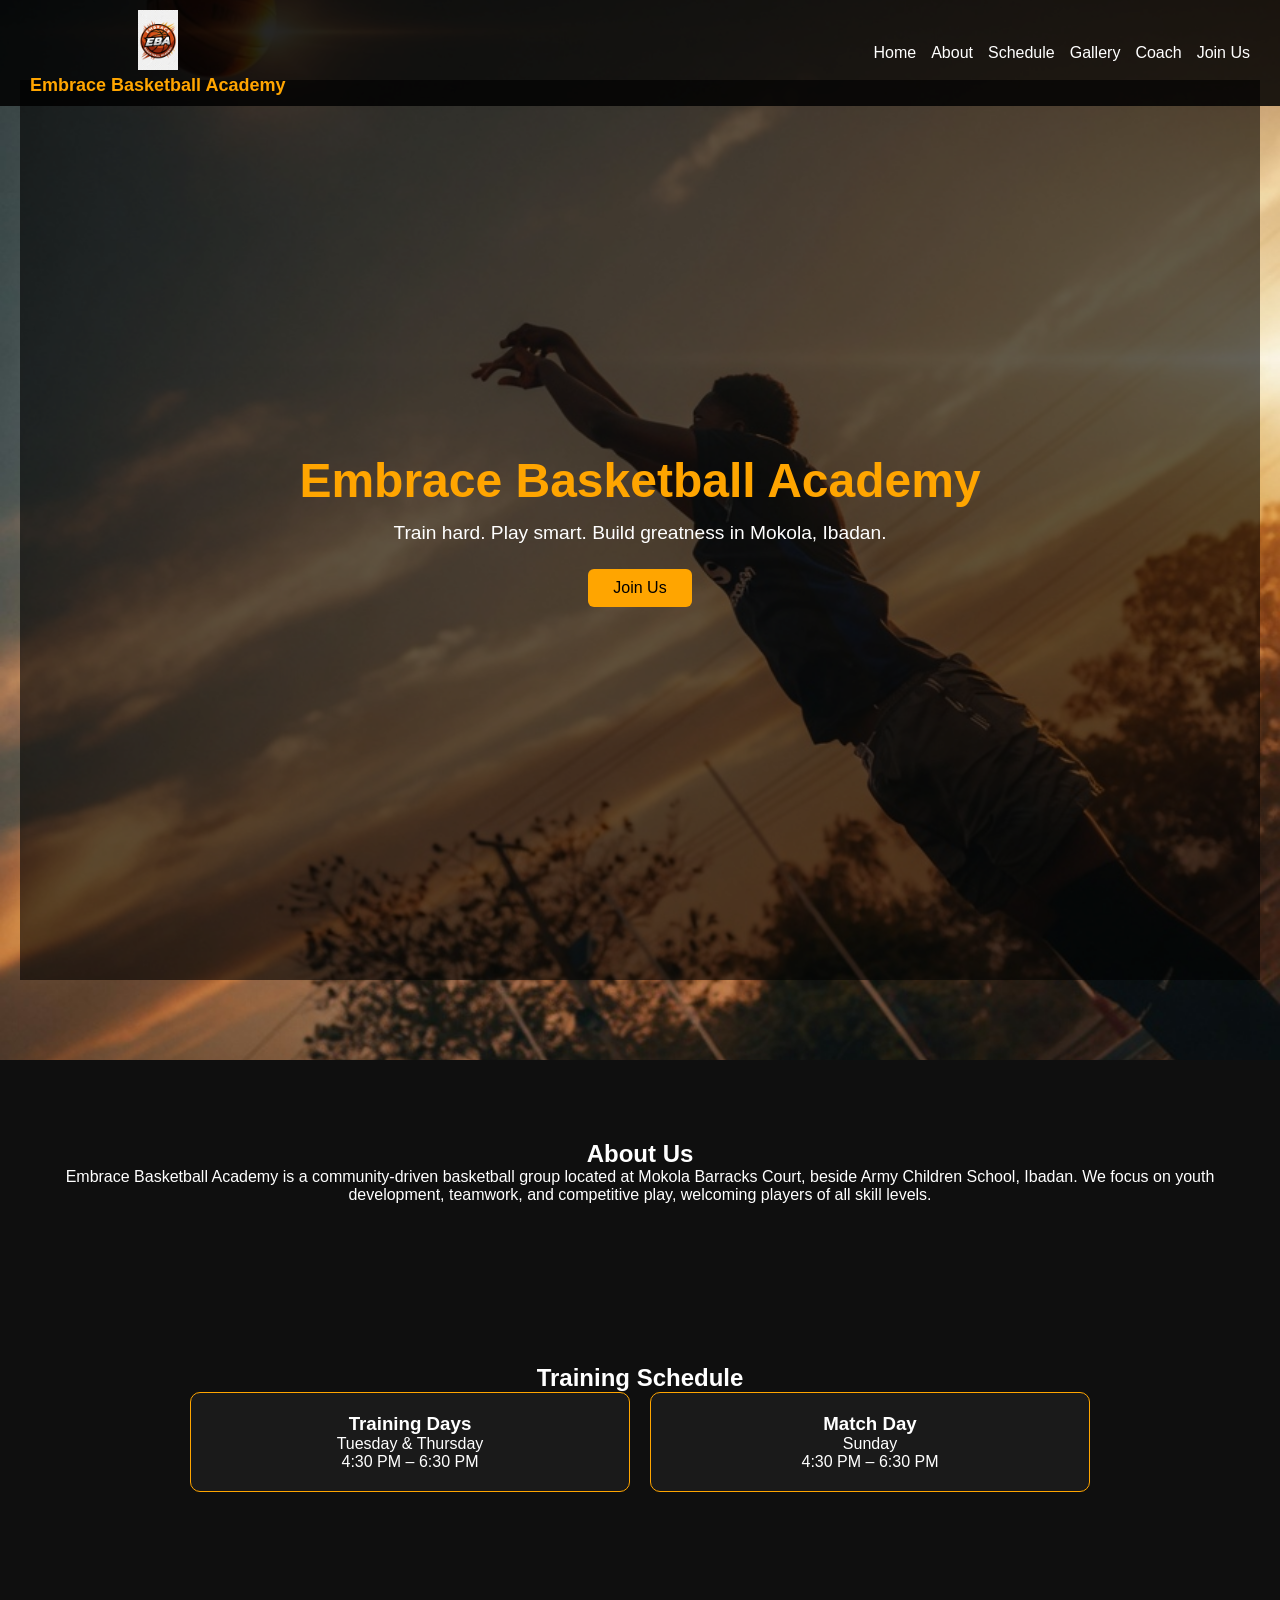
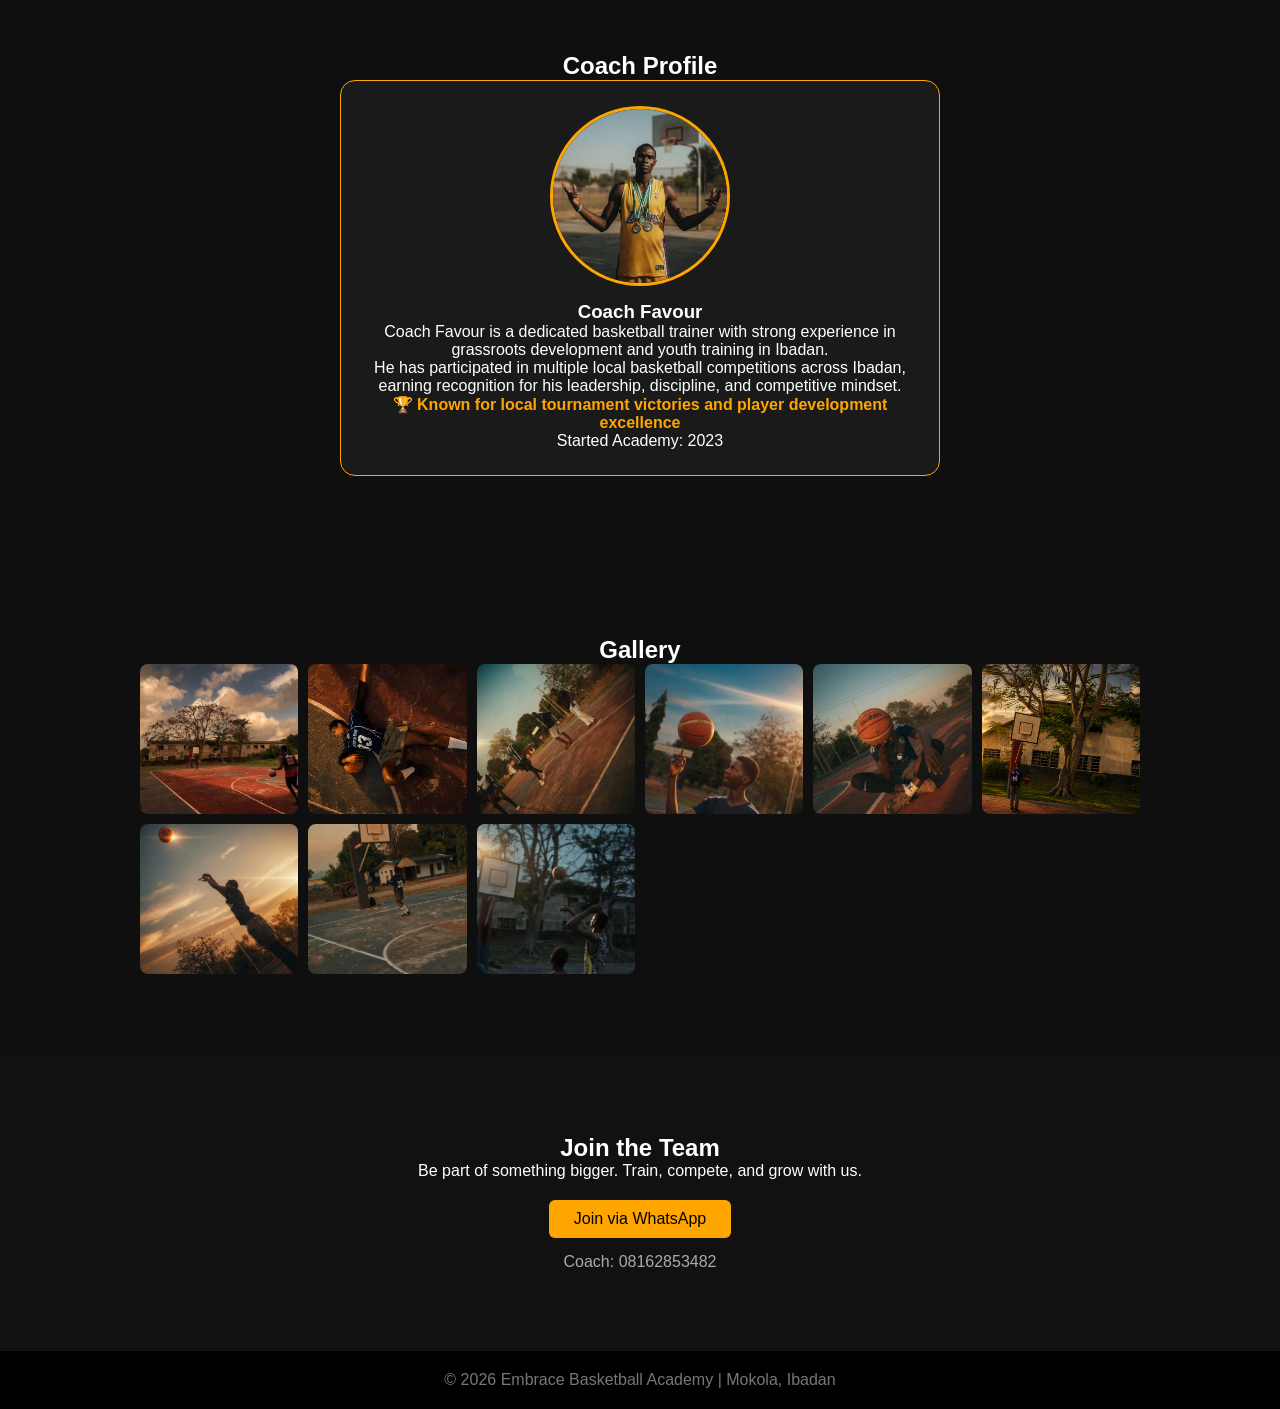
<file: index.html>
<!DOCTYPE html>
<html lang="en">
<head>
    <meta charset="UTF-8">
    <meta name="viewport" content="width=device-width, initial-scale=1.0">
    <title>Embrace Basketball Academy</title>
    <link rel="stylesheet" href="style.css">
</head>

<body>
<header>

    <div class="header-brand">
        <img src="aAbVh.jpg" alt="Academy Logo" class="header-logo">
        <h1>Embrace Basketball Academy</h1>
    </div>

    <div class="menu-toggle" onclick="toggleMenu()">☰</div>

    <nav id="nav">
        <a href="#home">Home</a>
        <a href="#about">About</a>
        <a href="#schedule">Schedule</a>
        <a href="#gallery">Gallery</a>
        <a href="#team">Coach</a>
        <a href="#join">Join Us</a>
    </nav>

</header>
<!-- HERO -->
<section class="hero" id="home">

    <!-- HERO BACKGROUND IMAGE -->
    <img src="2eKJo.jpg" alt="Basketball Player" class="hero-bg">

    <div class="hero-overlay">
        <div class="hero-text">
            <h2>Embrace Basketball Academy</h2>
            <p>Train hard. Play smart. Build greatness in Mokola, Ibadan.</p>
            <a href="#join" class="btn">Join Us</a>
        </div>
    </div>

</section>
<!-- ABOUT -->
<section id="about" class="about">
    <h2>About Us</h2>

    <p>
        Embrace Basketball Academy is a community-driven basketball group located at Mokola Barracks Court,
        beside Army Children School, Ibadan. We focus on youth development, teamwork, and competitive play,
        welcoming players of all skill levels.
    </p>
</section>

<!-- SCHEDULE -->
<section id="schedule">
    <h2>Training Schedule</h2>

    <div class="cards">
        <div class="card">
            <h3>Training Days</h3>
            <p>Tuesday & Thursday</p>
            <p>4:30 PM – 6:30 PM</p>
        </div>

        <div class="card">
            <h3>Match Day</h3>
            <p>Sunday</p>
            <p>4:30 PM – 6:30 PM</p>
        </div>
    </div>
</section>
<!-- COACH -->
<section id="team">

    <h2>Coach Profile</h2>

    <div class="coach-card">

        <img src="WhatsApp Image 2026-05-02 at 3.18.53 PM.jpeg" alt="Coach Favour" class="coach-img" onclick="openLightbox(this)">

        <h3>Coach Favour</h3>

        <p>
            Coach Favour is a dedicated basketball trainer with strong experience in
            grassroots development and youth training in Ibadan.
        </p>

        <p>
            He has participated in multiple local basketball competitions across Ibadan,
            earning recognition for his leadership, discipline, and competitive mindset.
        </p>

        <p class="highlight">
            🏆 Known for local tournament victories and player development excellence
        </p>

        <p>Started Academy: 2023</p>

    </div>

</section>
<!-- GALLERY -->
<section id="gallery">
    <h2>Gallery</h2>

    <div class="gallery-grid">
        <img src="basketball-hero.jpg" onclick="openLightbox(this)">
        <img src="chatgpt.png" onclick="openLightbox(this)">
        <img src="DSsSd.jpg" onclick="openLightbox(this)">
        <img src="XYU0Q.jpg" onclick="openLightbox(this)">
        <img src="CS9LU.jpg" onclick="openLightbox(this)">
        <img src="ChatGPT Image May 2, 2026, 02_27_29 PM.png" onclick="openLightbox(this)">
        <img src="2eKJo.jpg" onclick="openLightbox(this)">
        <img src="9lO7e.jpg" onclick="openLightbox(this)">
        <img src="25fww.jpg" onclick="openLightbox(this)">
    </div>
</section>

<!-- LIGHTBOX (POPUP VIEWER) -->
<div id="lightbox" onclick="closeLightbox()">
    <img id="lightbox-img">
</div>

<!-- JOIN -->
<section id="join" class="join">
    <h2>Join the Team</h2>
    <p>Be part of something bigger. Train, compete, and grow with us.</p>

    <a class="btn" href="https://chat.whatsapp.com/EMqOqo589bwFqwmgW549Kn" target="_blank">
        Join via WhatsApp
    </a>

    <p class="contact">Coach: 08162853482</p>
</section>

<!-- FOOTER -->
<footer>
    <p>© 2026 Embrace Basketball Academy | Mokola, Ibadan</p>
</footer>
<script>
function toggleMenu() {
    document.getElementById("nav").classList.toggle("active");
}

const observer = new IntersectionObserver(entries => {
    entries.forEach(entry => {
        if (entry.isIntersecting) {
            entry.target.classList.add("show");
        }
    });
});

document.querySelectorAll("section").forEach(section => {
    section.classList.add("hidden");
    observer.observe(section);
});

function openLightbox(img) {
    const lightbox = document.getElementById("lightbox");
    const lightboxImg = document.getElementById("lightbox-img");

    lightbox.style.display = "flex";
    lightboxImg.src = img.src;
}

function closeLightbox() {
    document.getElementById("lightbox").style.display = "none";
}
</script>
</body>
</html>
</file>
<file: style.css>
/* =========================
   RESET
========================= */
* {
    margin: 0;
    padding: 0;
    box-sizing: border-box;
    font-family: Arial, sans-serif;
}

html,
body {
    overflow-x: hidden;
}

body {
    background: #0f0f0f;
    color: white;
    width: 100%;
}

/* GLOBAL IMAGE FIX */
img {
    max-width: 100%;
    height: auto;
    display: block;
}

/* =========================
   HEADER
========================= */
header {
    position: fixed;
    width: 100%;
    top: 0;
    left: 0;
    background: rgba(0,0,0,0.85);
    display: flex;
    justify-content: space-between;
    align-items: center;
    padding: 10px 30px;
    z-index: 1000;
}

.header-brand {
    display: flex;
    flex-direction: column;
    align-items: center;
}

.header-logo {
    width: 60px;
    height: 60px;
    object-fit: contain;
    margin-bottom: 5px;
}

header h1 {
    color: orange;
    font-size: 18px;
    text-align: center;
}

nav {
    display: flex;
    align-items: center;
}

nav a {
    color: white;
    margin-left: 15px;
    text-decoration: none;
    transition: 0.3s;
}

nav a:hover {
    color: orange;
}

.menu-toggle {
    display: none;
    font-size: 28px;
    cursor: pointer;
    color: white;
}

/* =========================
   HERO
========================= */
.hero {
    position: relative;
    min-height: 100vh;
    width: 100%;
    overflow: hidden;
}

.hero-bg {
    position: absolute;
    top: 50%;
    left: 50%;
    transform: translate(-50%, -50%);
    width: 100%;
    height: 100%;
    object-fit: cover;
}

.hero-overlay {
    position: relative;
    width: 100%;
    min-height: 100vh;
    background: rgba(0,0,0,0.6);
    display: flex;
    justify-content: center;
    align-items: center;
    padding: 20px;
}

.hero-text {
    text-align: center;
    max-width: 900px;
}

.hero-text h2 {
    font-size: 3rem;
    color: orange;
}

.hero-text p {
    margin-top: 10px;
    font-size: 1.2rem;
    line-height: 1.6;
}

/* =========================
   BUTTON
========================= */
.btn {
    display: inline-block;
    margin-top: 20px;
    padding: 10px 25px;
    background: orange;
    color: black;
    border-radius: 6px;
    text-decoration: none;
    transition: 0.3s;
}

.btn:hover {
    background: white;
}

/* =========================
   SECTIONS
========================= */
section {
    padding: 80px 20px;
    text-align: center;
}

/* =========================
   CARDS (SCHEDULE)
========================= */
.cards {
    display: grid;
    grid-template-columns: repeat(auto-fit, minmax(220px, 1fr));
    gap: 20px;
    max-width: 900px;
    margin: auto;
}

.card {
    background: #1a1a1a;
    padding: 20px;
    border-radius: 10px;
    border: 1px solid orange;
}

/* =========================
   COACH CARD
========================= */
.coach-card {
    max-width: 600px;
    margin: 0 auto;
    background: #1a1a1a;
    padding: 25px;
    border-radius: 15px;
    border: 1px solid orange;
    text-align: center;
    display: flex;
    flex-direction: column;
    align-items: center;
}

.coach-img {
    width: 180px;
    height: 180px;
    object-fit: cover;
    border-radius: 50%;
    border: 3px solid orange;
    margin-bottom: 15px;
}

.highlight {
    color: orange;
    font-weight: bold;
}

/* =========================
   GALLERY
========================= */
.gallery-grid {
    display: grid;
    grid-template-columns: repeat(auto-fit, minmax(150px, 1fr));
    gap: 10px;
    max-width: 1000px;
    margin: auto;
}

.gallery-grid img {
    width: 100%;
    height: 150px;
    object-fit: cover;
    cursor: pointer;
    border-radius: 8px;
    transition: 0.3s;
}

.gallery-grid img:hover {
    transform: scale(1.05);
}

/* =========================
   LIGHTBOX
========================= */
#lightbox {
    position: fixed;
    top: 0;
    left: 0;
    width: 100%;
    height: 100%;
    background: rgba(0,0,0,0.9);
    display: none;
    justify-content: center;
    align-items: center;
    z-index: 999;
    padding: 20px;
}

#lightbox img {
    max-width: 90%;
    max-height: 90%;
}

/* =========================
   JOIN + FOOTER
========================= */
.join {
    background: #111;
}

.contact {
    margin-top: 15px;
    color: #aaa;
}

footer {
    padding: 20px;
    text-align: center;
    background: black;
    color: #777;
}

/* =========================
   ANIMATION
========================= */
.hidden {
    opacity: 0;
    transform: translateY(40px);
    transition: 0.6s ease;
}

.show {
    opacity: 1;
    transform: translateY(0);
}

/* =========================
   MOBILE
========================= */
@media (max-width: 768px) {

    header {
        padding: 10px 15px;
    }

    .header-logo {
        width: 45px;
        height: 45px;
    }

    header h1 {
        font-size: 14px;
    }

    nav {
        position: absolute;
        top: 70px;
        right: 10px;
        background: black;
        width: 200px;
        display: none;
        flex-direction: column;
        padding: 15px;
        border-radius: 10px;
        z-index: 1001;
    }

    nav a {
        margin: 10px 0;
    }

    nav.active {
        display: flex;
    }

    .menu-toggle {
        display: block;
    }

    .hero-text h2 {
        font-size: 2rem;
    }

    .hero-text p {
        font-size: 1rem;
    }

    section {
        padding: 60px 15px;
    }

    .coach-card {
        padding: 20px;
    }

    .coach-img {
        width: 140px;
        height: 140px;
    }

    .gallery-grid {
        grid-template-columns: repeat(auto-fit, minmax(120px, 1fr));
    }

    .gallery-grid img {
        height: 120px;
    }

    .btn {
        padding: 10px 20px;
    }
}
</file>
